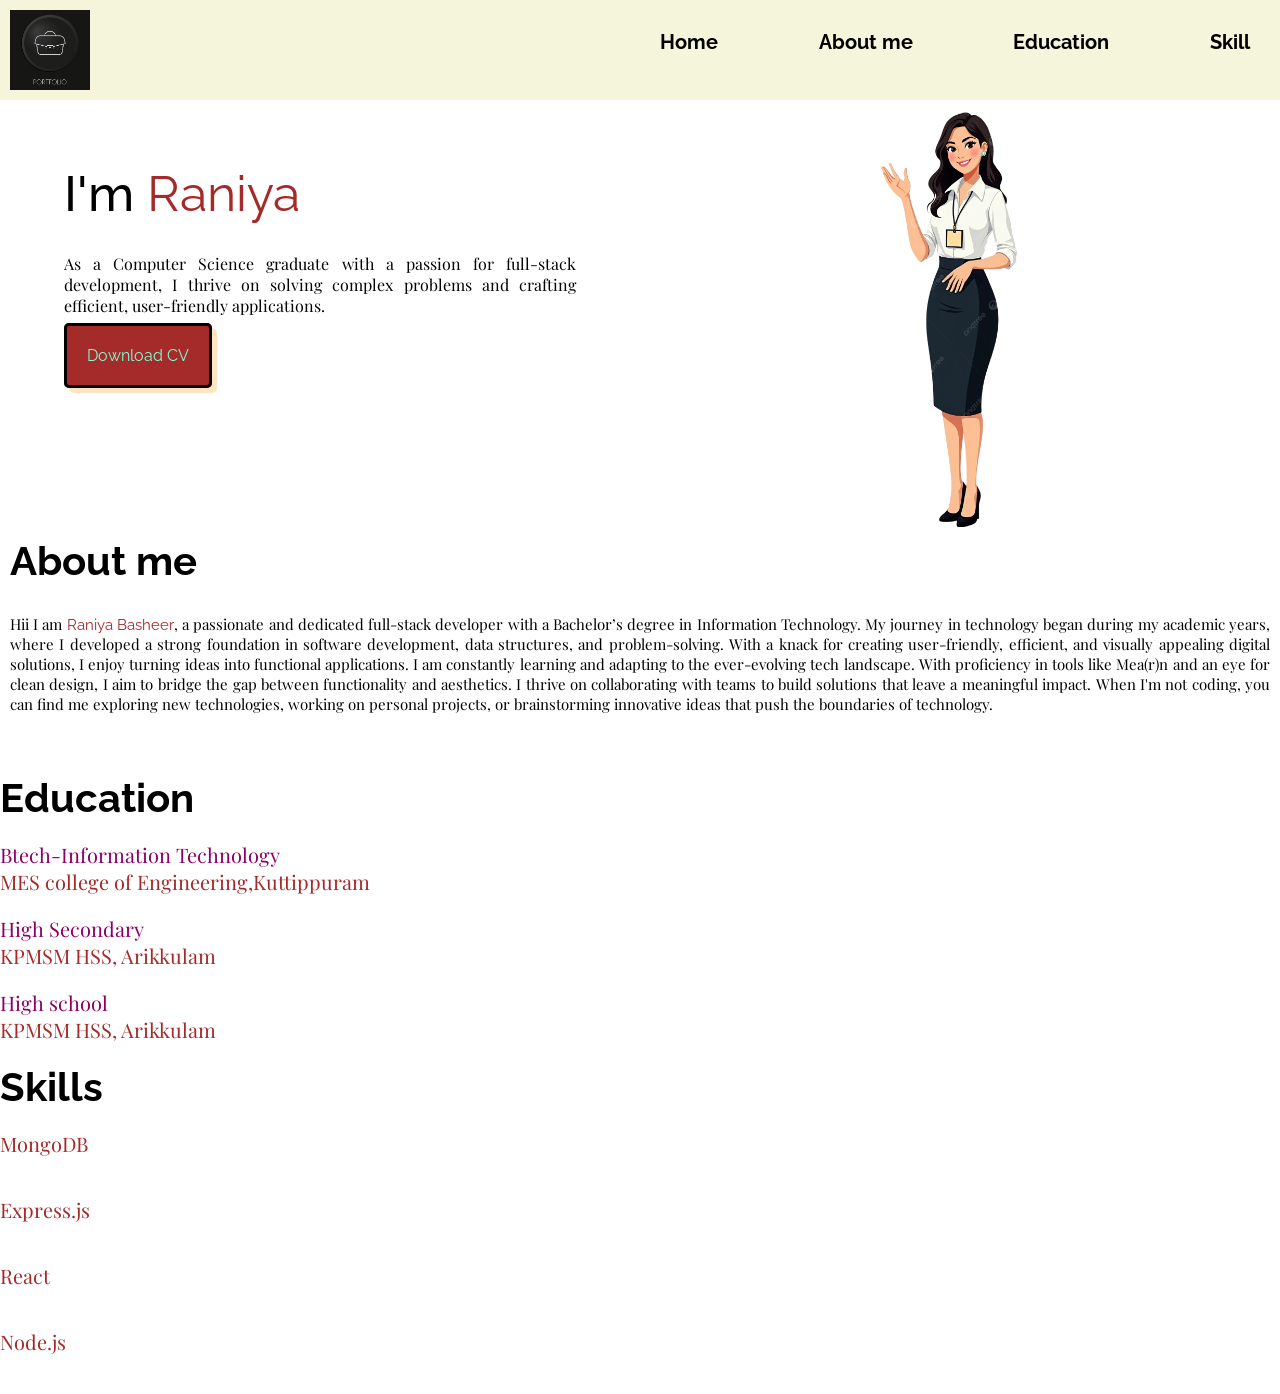
<file: index.html>
<!DOCTYPE html>
<html lang="en">
<head>
    <meta charset="UTF-8">
    <meta name="viewport" content="width=device-width, initial-scale=1.0">

    <link rel="preconnect" href="https://fonts.googleapis.com">
<link rel="preconnect" href="https://fonts.gstatic.com" crossorigin>
<link href="https://fonts.googleapis.com/css2?family=Bebas+Neue&family=Mukta:wght@200;300;400;500;600;700;800&family=Playfair+Display:ital,wght@0,400..900;1,400..900&display=swap" rel="stylesheet">


    <link rel="preconnect" href="https://fonts.googleapis.com">
<link rel="preconnect" href="https://fonts.gstatic.com" crossorigin>
<link href="https://fonts.googleapis.com/css2?family=Raleway:ital,wght@0,100..900;1,100..900&display=swap" rel="stylesheet">

    <title>portfolio</title>
    <link rel="stylesheet" href="./style.css">
</head>

<body>
    <div class="header">
        <img src="./images/ptflio_logo.avif" alt="logo">
        <div class="links">
            <a href="#home">Home</a>
            <a href="#about">About me</a>
            <a href="#education">Education</a>
            <a href="#skill">Skill</a>
        </div>
    </div>

    <section id="home">
        <div class="personal">
            <h1>I'm <span>Raniya</span></h1>
            <p>
                As a Computer Science graduate with a passion for full-stack development, I thrive on solving complex problems and crafting efficient, user-friendly applications.
            </p>
            <a href="" download>Download CV</a>
        </div>
        <div class="homeimg">
            <img src="./images/emp_img.png" alt="">
        </div>
    </section>

    <section id="about">
        <div class="abtcontent">
            <h4>About me</h4>
            <p>
                Hii I am <span>Raniya Basheer</span>, a passionate and dedicated full-stack developer with a Bachelor’s degree in Information Technology. My journey in technology began during my academic years, where I developed a strong foundation in software development, data structures, and problem-solving. With a knack for creating user-friendly, efficient, and visually appealing digital solutions, I enjoy turning ideas into functional applications.

                I am constantly learning and adapting to the ever-evolving tech landscape. With proficiency in tools like Mea(r)n and an eye for clean design, I aim to bridge the gap between functionality and aesthetics. I thrive on collaborating with teams to build solutions that leave a meaningful impact.
                
                When I'm not coding, you can find me exploring new technologies, working on personal projects, or brainstorming innovative ideas that push the boundaries of technology. 
            </p>
        </div>
    </section>

    <section id="education">
        <div class="edu">
            <h4>Education</h4>
            <h1>Btech-Information Technology <br>
                <span>MES college of Engineering,Kuttippuram</span></h1>
            <h1>High Secondary<br>
                <span>KPMSM HSS, Arikkulam</span></h1>
                <h1>High school <br>
                    <span>KPMSM HSS, Arikkulam</span></h1>
        </div>
    </section>

    <section id="skills">
        <div class="skill">
            <h4>Skills</h4>
            <h1>MongoDB</h1><br>
            <h1>Express.js</h1><br>
            <h1>React</h1><br>
            <h1>Node.js</h1><br>
        </div>
    </section>

</body>
</html>
</file>
<file: style.css>
*{
    padding: 0px;
    margin: 0px;
    box-sizing: border-box;
    font-family: "Raleway", serif;
    font-optical-sizing: auto;
    font-weight: normal;
    font-style: normal;
}

.header{
    display: flex;
    justify-content: space-between;
    padding: 10px;
    background-color: beige;
}

.header>img{
    height: 80px;
    width: 80px;
}

.links{
    width: 50%;
    display: flex;
    justify-content: space-between;
    padding: 20px;
}

.links>a{
    font-size: 20px;
    text-decoration: none;
    color: black;
    font-weight: 700;
    transition: transform 1s;
}

.links>a:hover{
    transform: scale(2,2);
}

#home{
    display: grid;
    grid-template-columns: 50% 50%;
}

.personal{
    padding: 10%;
}

.personal>h1{
    font-size: 50px;
    margin-bottom: 30px;
    font-weight: 500;
}

.personal span{
    color: brown;
    
}

.personal>p{
    text-align: justify;
    margin-bottom: 30px;
    font-family: "Playfair Display", serif;
    font-optical-sizing: auto;
    font-weight: normal;
    font-style: normal;
}

.personal>a{
    text-decoration: none;
    border: 3px solid black;
    padding: 20px;
    background-color: brown;
    color: aquamarine;
    border-radius: 5px;
    box-shadow: 5px 5px bisque;
}

.homeimg{
    display: flex;
    justify-content: center;
    align-items: center;
}

.homeimg>img{
    transform: scaleX(1.5,1.5);
    height: 427px;
    width: 325px;
}


.abtcontent{
    padding: 10px;
}

.abtcontent>h4{
    font-size: 40px;
    font-weight: 700;
    margin-bottom: 30px;
}

.abtcontent span{
    color: brown;
    
}

.abtcontent>p{
    font-size: 15px;
    text-align: justify;
    font-family: "Playfair Display", serif;
    font-optical-sizing: auto;
    font-weight: normal;
    font-style: normal;
    margin-bottom: 50px;
}

.abtimg>img{
    height: 500px;
    width: 700px;
}

html{
    scroll-behavior: smooth;
}

.edu>h4{
    font-size: 40px;
    font-weight: 700;
    margin-bottom: 20px;
}

.edu>h1{
    font-size: 20px;
    font-weight: 700;
    margin-bottom: 20px;
    font-family: "Playfair Display", serif;
    font-optical-sizing: auto;
    font-weight: normal;
    font-style: normal;
    color: rgb(139, 0, 102);
    
}

.edu span{
    color: brown;
    font-family: "Playfair Display", serif;
    font-optical-sizing: auto;
    font-weight: normal;
    font-style: normal;
    margin-bottom: 60px;
}

.skill>h4{
    font-size: 40px;
    font-weight: 700;
    margin-bottom: 20px;
}

.skill>h1{
    font-size: 20px;
    font-weight: 700;
    margin-bottom: 20px;
    font-family: "Playfair Display", serif;
    font-optical-sizing: auto;
    font-weight: normal;
    font-style: normal;
    color: brown
}
</file>
